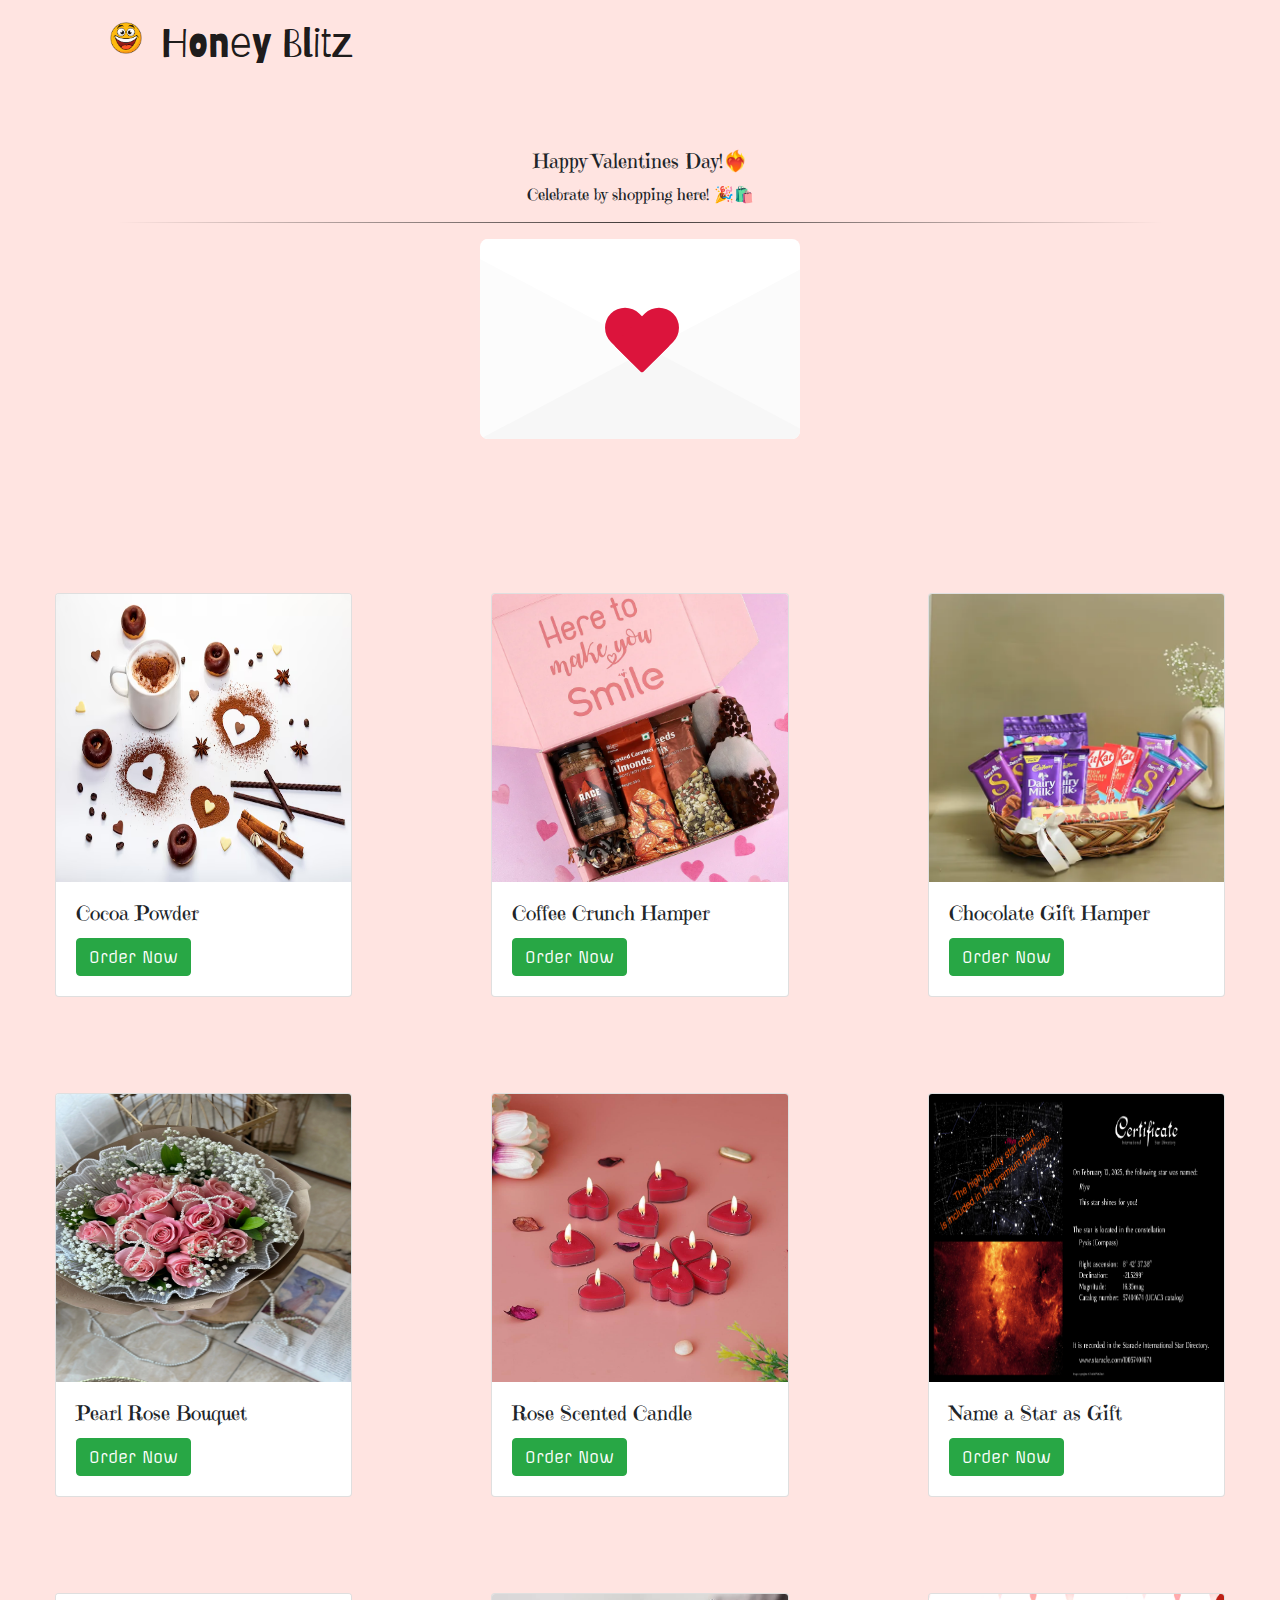
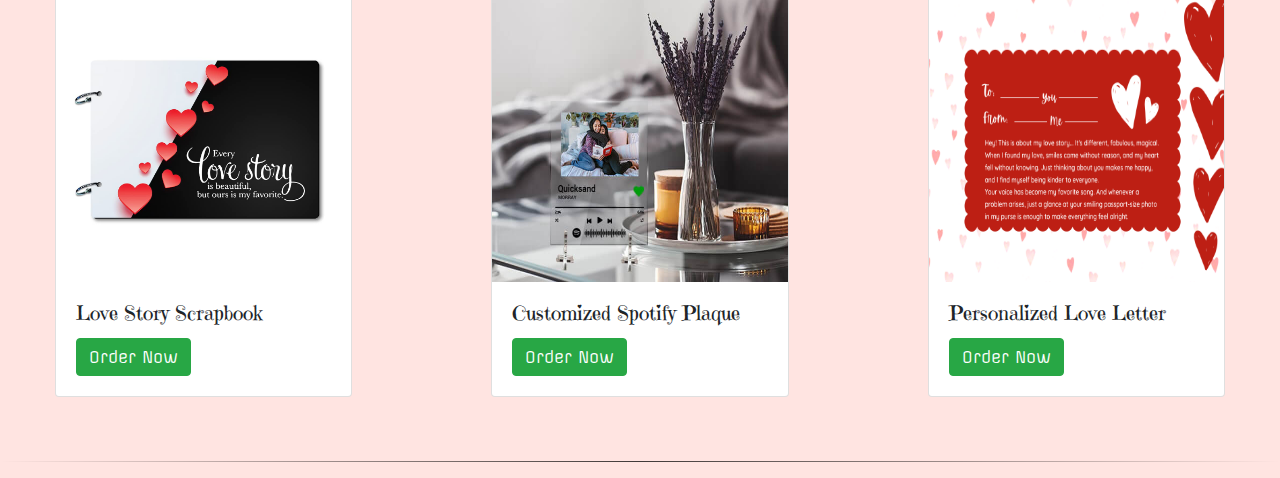
<file: index.html>
<!doctype html>
<html lang="en">

<head>
  <!-- Required meta tags -->
  <meta charset="utf-8">
  <meta name="viewport" content="width=device-width, initial-scale=1, shrink-to-fit=no">
  <!-- Google Font -->
  <!-- <link href="https://fonts.googleapis.com/css2?family=Indie+Flower&display=swap" rel="stylesheet"> -->
  <link rel="preconnect" href="https://fonts.googleapis.com">
  <link rel="preconnect" href="https://fonts.gstatic.com" crossorigin>
  <link href="https://fonts.googleapis.com/css2?family=Barriecito&family=Emilys+Candy&family=Offside&display=swap"
    rel="stylesheet">
  <!-- Bootstrap CSS -->
  <link rel="stylesheet" href="https://stackpath.bootstrapcdn.com/bootstrap/4.4.1/css/bootstrap.min.css"
    integrity="sha384-Vkoo8x4CGsO3+Hhxv8T/Q5PaXtkKtu6ug5TOeNV6gBiFeWPGFN9MuhOf23Q9Ifjh" crossorigin="anonymous">
  <link rel="stylesheet" href="style.css">
  <title>Honey Blitz</title>
</head>

<body>
  <div class="container ">
    <!-- Image and text -->
    <nav class="navbar navbar-light  bg-light">
      <a class="navbar-brand " href="#">
        <img src="img/title.png" width="50" height="50" class="d-inline-block align-top" alt="">
        Honey Blitz
      </a>
    </nav>

    <div class="jumbotron">
      <h5 class="">Happy Valentines Day!❤️‍🔥</h5>
      <p class="">Celebrate by shopping here! 🎉🛍️</p>
      <hr class="style-one">
      <a href="error.html">
        <div>

          <div class="heart"></div>
          <div id="envelope">

            <div class="top"></div>

            <div class="sides"></div>
          </div>
      </a>
    </div>
  </div>
  </div>





  </div>


  <div class="row ">

    <div class="col-md-3 col-12 ">
      <div class="card" style="width: 100%;">
        <img src="img/cocoapowder-1.avif" class="card-img-top" alt="...">
        <div class="card-body">
          <h5 class="card-title">Cocoa Powder</h5>
          <a href="error.html" class="btn btn-success align-items-center">Order Now</a>
        </div>
      </div>
    </div>

    <div class="col-md-3 col-12 ">
      <div class="card" style="width: 100%;">
        <img src="img/Coffee-2.webp" class="card-img-top" alt="...">
        <div class="card-body">
          <h5 class="card-title">Coffee Crunch Hamper</h5>
          <a href="error.html" class="btn btn-success align-items-center">Order Now</a>
        </div>
      </div>
    </div>

    <div class="col-md-3 col-12 ">
      <div class="card" style="width: 100%;">
        <img src="img/Choco-3.webp" class="card-img-top" alt="...">
        <div class="card-body">
          <h5 class="card-title">Chocolate Gift Hamper</h5>
          <a href="error.html" class="btn btn-success align-items-center">Order Now</a>
        </div>
      </div>
    </div>
  </div>

  <div class="row ">

    <div class="col-md-3 col-12 ">
      <div class="card" style="width: 100%;">
        <img src="img/pinkflower-4.webp" class="card-img-top" alt="...">
        <div class="card-body">
          <h5 class="card-title">Pearl Rose Bouquet</h5>
          <a href="error.html" class="btn btn-success align-items-center">Order Now</a>
        </div>
      </div>
    </div>

    <div class="col-md-3 col-12 ">
      <div class="card" style="width: 100%;">
        <img src="img/rosecandle-5.jpg" class="card-img-top" alt="...">
        <div class="card-body">
          <h5 class="card-title">Rose Scented Candle</h5>
          <a href="error.html" class="btn btn-success align-items-center">Order Now</a>
        </div>
      </div>
    </div>

    <div class="col-md-3 col-12 ">
      <div class="card" style="width: 100%;">
        <img src="img/star-6.jpeg" class="card-img-top" alt="...">
        <div class="card-body">
          <h5 class="card-title">Name a Star as Gift</h5>
          <a href="error.html" class="btn btn-success align-items-center">Order Now</a>
        </div>
      </div>
    </div>
  </div>

  <div class="row ">

    <div class="col-md-3 col-12 ">
      <div class="card" style="width: 100%;">
        <img src="img/lovestory-7.jpg" class="card-img-top" alt="...">
        <div class="card-body">
          <h5 class="card-title">Love Story Scrapbook</h5>
          <a href="error.html" class="btn btn-success align-items-center">Order Now</a>
        </div>
      </div>
    </div>

    <div class="col-md-3 col-12 ">
      <div class="card" style="width: 100%;">
        <img src="img/spotify-8.jpg" class="card-img-top" alt="...">
        <div class="card-body">
          <h5 class="card-title">Customized Spotify Plaque</h5>
          <a href="error.html" class="btn btn-success align-items-center">Order Now</a>
        </div>
      </div>
    </div>

    <div class="col-md-3 col-12 ">
      <div class="card" style="width: 100%;">
        <img src="img/letter-9.png" class="card-img-top" alt="...">
        <div class="card-body">
          <h5 class="card-title">Personalized Love Letter</h5>
          <a href="error.html" class="btn btn-success align-items-center">Order Now</a>
        </div>
      </div>
    </div>
  </div>
  </div>
  <hr class="style-one">
</body>

</html>
</file>
<file: style.css>
body {

    /* background-image: url('img/backs.jpg'); */
    background-size: cover;
    background-color: #a8e2ff;
    margin: 0;
    background: mistyrose;
}

.navbar-brand {
    font-family: "Barriecito", serif;
    font-weight: 400;
    font-style: normal;
}

.display-4,
.card-title,
.jumbotron {
    font-family: "Emilys Candy", serif;
    font-style: normal;
}

.card-body {
    font-family: "Offside", serif;
    font-weight: 400;
    font-style: normal;
}

.navbar-brand {
    font-size: 2.5em;
}

.bg-light {
    background: transparent !important;

}

.jumbotron {
    text-align: center;
    background: transparent;

    background-size: cover;
}


hr.style-one {
    border: 0;
    height: 1px;
    background-image: linear-gradient(to right, rgba(0, 0, 0, 0), rgba(0, 0, 0, 0.75), rgba(0, 0, 0, 0));
}

.row {
    justify-content: space-around;
}

.col-12 {
    margin: 3em 0em;
}

.card-img-top {

    height: 18rem;
}

img:hover {
    transform: scale(1.1);
    transition: transform .5s ease;
}







/* wings */

.wing {
    background: white;
    border-radius: 12px 20px 60px 20px;
    width: 120px;
    height: 50px;
    margin-top: 80px;
    position: absolute;
}

/* right wing */

.right {
    margin-left: -60px;
    left: 50%;
    animation: flap1 1s infinite;
    border-bottom: 3px solid rgba(0, 0, 0, .08);
    border-radius: 12px 20px 60px 20px;
    transform: rotate(-10deg) translate(250px, 0);
}

@keyframes flap1 {
    0% {
        transform: rotate(-10deg) translate(250px, 0);
    }

    50% {
        transform: rotate(-5deg) translate(250px, 0);
    }
}

.right:before {
    position: absolute;
    content: '';
    background: white;
    width: 70%;
    height: 70%;
    border-bottom: 3px solid rgba(0, 0, 0, .08);
    border-radius: 20px 20px 60px 20px;
    transform: rotate(20deg) translate(-1px, 0);
    margin-top: 38px;
}

.right:after {
    position: absolute;
    content: '';
    background: white;
    width: 40%;
    transform: rotate(29deg) translate(-8px, 0);
    height: 30%;
    border-bottom: 3px solid rgba(0, 0, 0, .08);
    border-radius: 0px 0px 60px 70px;
    margin-top: 66px;
}

/* left wing */

.left {
    border-radius: 12px 20px 20px 60px;
    margin-left: -60px;
    left: 50%;
    animation: flap2 1s infinite;
    border-bottom: 3px solid rgba(0, 0, 0, .08);
    transform: rotate(10deg) translate(-248px, 0);
}

@keyframes flap2 {
    0% {
        transform: rotate(10deg) translate(-248px, 0);
    }

    50% {
        transform: rotate(5deg) translate(-248px, 0);
    }
}


.left:before {
    position: absolute;
    content: '';
    background: white;
    width: 70%;
    border-bottom: 3px solid rgba(0, 0, 0, .08);
    transform: translate(46%, 0) rotate(-20deg);
    height: 60%;
    border-radius: 12px 20px 70px 70px;
    margin-top: 40px;
}

.left:after {
    position: absolute;
    content: '';
    background: white;
    width: 40%;
    border-bottom: 3px solid rgba(0, 0, 0, .08);
    height: 30%;
    transform: translate(164%, 0) rotate(-34deg);
    border-radius: 0px 0px 70px 60px;
    margin-top: 58px;
}

/* heart */

.heart {
    position: absolute;
    width: 120px;
    z-index: 99999;
    height: 100px;
    margin-left: -50px;
    left: 50%;
    display: flex;
    justify-content: center;
    animation: heart 1s infinite;
    transform: scale(.8);
    transition: .6s;
    margin-top: 60px;

}

.heart:before,
.heart:after {
    content: "";
    width: 50px;
    height: 80px;
    position: absolute;
    left: 50px;
    top: 0;
    border-radius: 50px 50px 6px 6px;
    background: crimson;
    transform: rotate(-45deg);
    transform-origin: 0 100%;
}

.heart:after {
    left: 0;
    transform: rotate(45deg);
    transform-origin: 100% 100%;
}

@keyframes heart {
    0% {
        transform: scale(.8) translate(0, 0);
    }

    50% {
        transform: scale(.92) translate(0, 12px);
    }

    100% {
        transform: scale(.8);
    }
}

/* envelope */

#envelope {
    background: white;
    margin: 10px auto 10px auto;
    height: 200px;
    position: relative;
    width: 320px;
    border-radius: 8px;
    overflow: hidden;
    animation: floaty 1s infinite;
}

@keyframes floaty {
    0% {
        transform: translate(0, 0);
    }

    50% {
        transform: translate(0, 12px);
    }
}

/* bottom, left, and right sides */
.sides {
    border-color: transparent #fbfbfb #f7f7f7 #fcfcfc;
    border-style: solid;
    border-width: 90px 170px;
    bottom: 0;
    height: 0;
    left: 0;
    position: absolute;
    width: 0;
}

/* top side */

.top {
    border-color: white transparent transparent;
    border-style: solid;
    border-width: 108px 140px 90px 140px;
    height: 0;
    left: 0;
    position: absolute;
    top: 0;
    transform-origin: 50% 0;
    width: 0;
}
</file>
